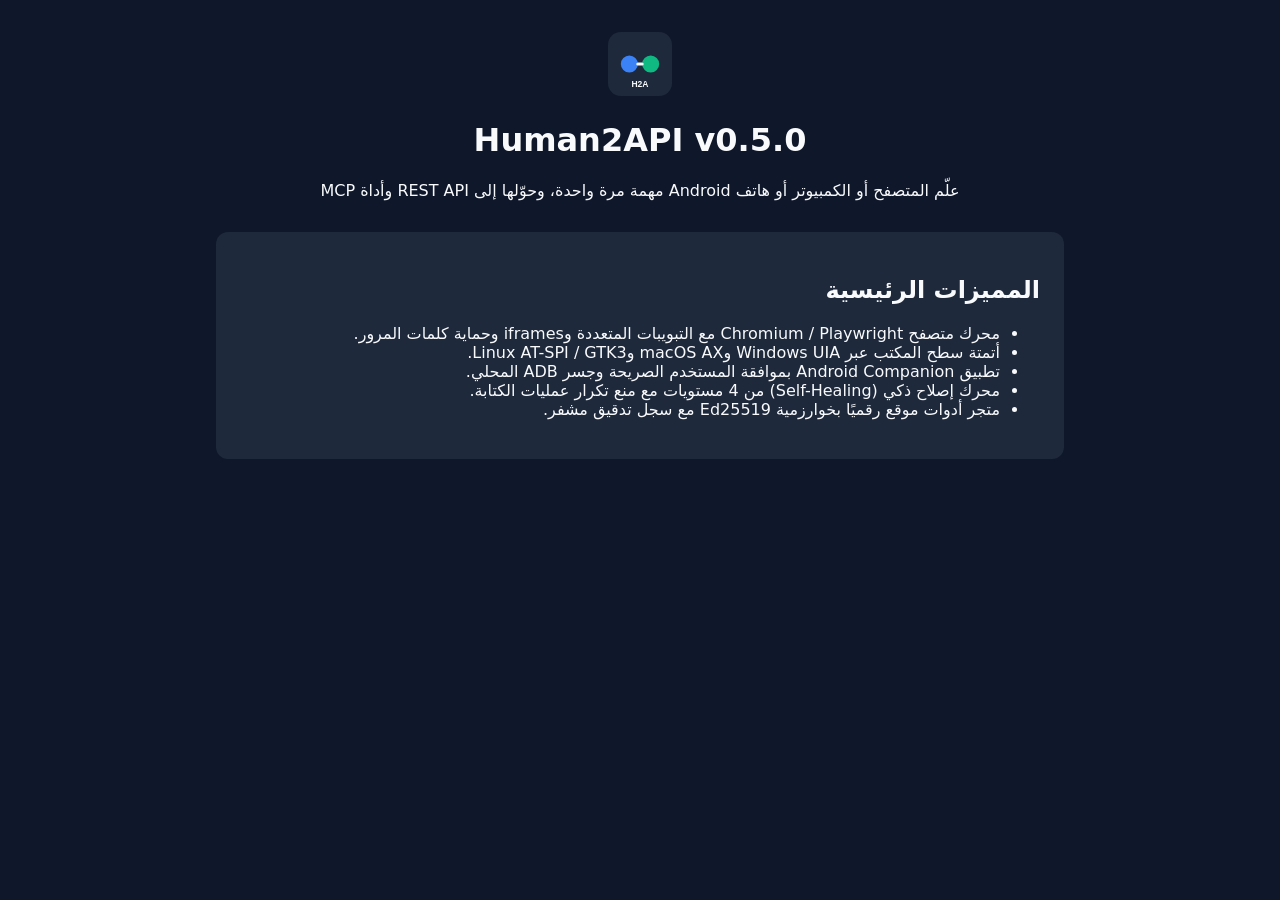
<file: docs/index.html>
<!DOCTYPE html>
<html lang="ar" dir="rtl">
<head>
  <meta charset="utf-8" />
  <meta name="viewport" content="width=device-width, initial-scale=1.0" />
  <title>Human2API v0.5.0 — وثائق المنصة الرسمية</title>
  <link rel="stylesheet" href="site.css" />
</head>
<body>
  <header>
    <img src="assets/logo.svg" alt="Human2API Logo" width="64" />
    <h1>Human2API v0.5.0</h1>
    <p>علّم المتصفح أو الكمبيوتر أو هاتف Android مهمة مرة واحدة، وحوّلها إلى REST API وأداة MCP</p>
  </header>
  <main>
    <section>
      <h2>المميزات الرئيسية</h2>
      <ul>
        <li>محرك متصفح Chromium / Playwright مع التبويبات المتعددة وiframes وحماية كلمات المرور.</li>
        <li>أتمتة سطح المكتب عبر Windows UIA وmacOS AX وLinux AT-SPI / GTK3.</li>
        <li>تطبيق Android Companion بموافقة المستخدم الصريحة وجسر ADB المحلي.</li>
        <li>محرك إصلاح ذكي (Self-Healing) من 4 مستويات مع منع تكرار عمليات الكتابة.</li>
        <li>متجر أدوات موقع رقميًا بخوارزمية Ed25519 مع سجل تدقيق مشفر.</li>
      </ul>
    </section>
  </main>
  <script src="site.js"></script>
</body>
</html>
</file>
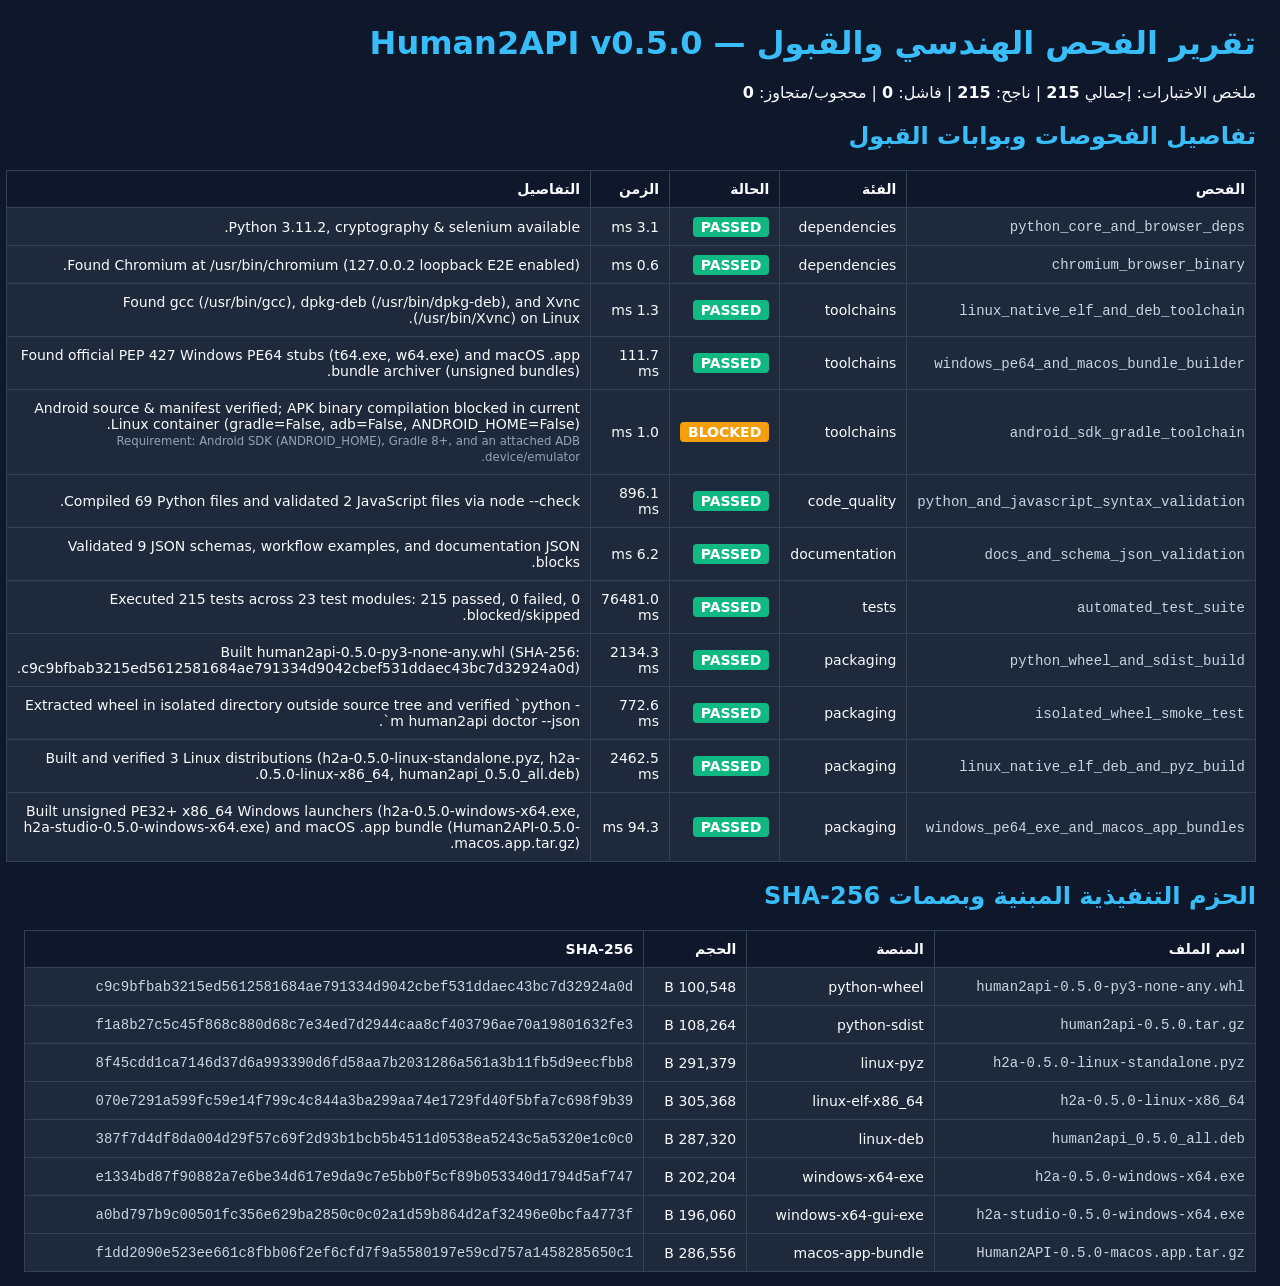
<file: verification/verification_report.html>
<!DOCTYPE html>
<html lang="ar" dir="rtl">
<head>
  <meta charset="utf-8" />
  <title>تقرير الفحص الهندسي الشامل - Human2API v0.5.0</title>
  <style>
    body { font-family: system-ui, sans-serif; margin: 24px; background: #0f172a; color: #f8fafc; }
    h1, h2 { color: #38bdf8; }
    table { width: 100%; border-collapse: collapse; margin-top: 12px; background: #1e293b; }
    th, td { border: 1px solid #334155; padding: 10px; text-align: right; font-size: 14px; }
    th { background: #0f172a; }
    code { direction: ltr; display: inline-block; color: #cbd5e1; }
  </style>
</head>
<body>
  <h1>تقرير الفحص الهندسي والقبول — Human2API v0.5.0</h1>
  <p>ملخص الاختبارات: إجمالي <strong>215</strong> | ناجح: <strong>215</strong> | فاشل: <strong>0</strong> | محجوب/متجاوز: <strong>0</strong></p>
  <h2>تفاصيل الفحوصات وبوابات القبول</h2>
  <table>
    <thead><tr><th>الفحص</th><th>الفئة</th><th>الحالة</th><th>الزمن</th><th>التفاصيل</th></tr></thead>
    <tbody><tr><td><code>python_core_and_browser_deps</code></td><td>dependencies</td><td><span style='background:#10b981;color:#fff;padding:2px 8px;border-radius:4px;font-weight:bold;'>PASSED</span></td><td>3.1 ms</td><td>Python 3.11.2, cryptography &amp; selenium available.</td></tr><tr><td><code>chromium_browser_binary</code></td><td>dependencies</td><td><span style='background:#10b981;color:#fff;padding:2px 8px;border-radius:4px;font-weight:bold;'>PASSED</span></td><td>0.6 ms</td><td>Found Chromium at /usr/bin/chromium (127.0.0.2 loopback E2E enabled).</td></tr><tr><td><code>linux_native_elf_and_deb_toolchain</code></td><td>toolchains</td><td><span style='background:#10b981;color:#fff;padding:2px 8px;border-radius:4px;font-weight:bold;'>PASSED</span></td><td>1.3 ms</td><td>Found gcc (/usr/bin/gcc), dpkg-deb (/usr/bin/dpkg-deb), and Xvnc (/usr/bin/Xvnc) on Linux.</td></tr><tr><td><code>windows_pe64_and_macos_bundle_builder</code></td><td>toolchains</td><td><span style='background:#10b981;color:#fff;padding:2px 8px;border-radius:4px;font-weight:bold;'>PASSED</span></td><td>111.7 ms</td><td>Found official PEP 427 Windows PE64 stubs (t64.exe, w64.exe) and macOS .app bundle archiver (unsigned bundles).</td></tr><tr><td><code>android_sdk_gradle_toolchain</code></td><td>toolchains</td><td><span style='background:#f59e0b;color:#fff;padding:2px 8px;border-radius:4px;font-weight:bold;'>BLOCKED</span></td><td>1.0 ms</td><td>Android source &amp; manifest verified; APK binary compilation blocked in current Linux container (gradle=False, adb=False, ANDROID_HOME=False).<br/><small style='color:#94a3b8'>Requirement: Android SDK (ANDROID_HOME), Gradle 8+, and an attached ADB device/emulator.</small></td></tr><tr><td><code>python_and_javascript_syntax_validation</code></td><td>code_quality</td><td><span style='background:#10b981;color:#fff;padding:2px 8px;border-radius:4px;font-weight:bold;'>PASSED</span></td><td>896.1 ms</td><td>Compiled 69 Python files and validated 2 JavaScript files via node --check.</td></tr><tr><td><code>docs_and_schema_json_validation</code></td><td>documentation</td><td><span style='background:#10b981;color:#fff;padding:2px 8px;border-radius:4px;font-weight:bold;'>PASSED</span></td><td>6.2 ms</td><td>Validated 9 JSON schemas, workflow examples, and documentation JSON blocks.</td></tr><tr><td><code>automated_test_suite</code></td><td>tests</td><td><span style='background:#10b981;color:#fff;padding:2px 8px;border-radius:4px;font-weight:bold;'>PASSED</span></td><td>76481.0 ms</td><td>Executed 215 tests across 23 test modules: 215 passed, 0 failed, 0 blocked/skipped.</td></tr><tr><td><code>python_wheel_and_sdist_build</code></td><td>packaging</td><td><span style='background:#10b981;color:#fff;padding:2px 8px;border-radius:4px;font-weight:bold;'>PASSED</span></td><td>2134.3 ms</td><td>Built human2api-0.5.0-py3-none-any.whl (SHA-256: c9c9bfbab3215ed5612581684ae791334d9042cbef531ddaec43bc7d32924a0d).</td></tr><tr><td><code>isolated_wheel_smoke_test</code></td><td>packaging</td><td><span style='background:#10b981;color:#fff;padding:2px 8px;border-radius:4px;font-weight:bold;'>PASSED</span></td><td>772.6 ms</td><td>Extracted wheel in isolated directory outside source tree and verified `python -m human2api doctor --json`.</td></tr><tr><td><code>linux_native_elf_deb_and_pyz_build</code></td><td>packaging</td><td><span style='background:#10b981;color:#fff;padding:2px 8px;border-radius:4px;font-weight:bold;'>PASSED</span></td><td>2462.5 ms</td><td>Built and verified 3 Linux distributions (h2a-0.5.0-linux-standalone.pyz, h2a-0.5.0-linux-x86_64, human2api_0.5.0_all.deb).</td></tr><tr><td><code>windows_pe64_exe_and_macos_app_bundles</code></td><td>packaging</td><td><span style='background:#10b981;color:#fff;padding:2px 8px;border-radius:4px;font-weight:bold;'>PASSED</span></td><td>94.3 ms</td><td>Built unsigned PE32+ x86_64 Windows launchers (h2a-0.5.0-windows-x64.exe, h2a-studio-0.5.0-windows-x64.exe) and macOS .app bundle (Human2API-0.5.0-macos.app.tar.gz).</td></tr></tbody>
  </table>
  <h2>الحزم التنفيذية المبنية وبصمات SHA-256</h2>
  <table>
    <thead><tr><th>اسم الملف</th><th>المنصة</th><th>الحجم</th><th>SHA-256</th></tr></thead>
    <tbody><tr><td><code>human2api-0.5.0-py3-none-any.whl</code></td><td>python-wheel</td><td>100,548 B</td><td><code>c9c9bfbab3215ed5612581684ae791334d9042cbef531ddaec43bc7d32924a0d</code></td></tr><tr><td><code>human2api-0.5.0.tar.gz</code></td><td>python-sdist</td><td>108,264 B</td><td><code>f1a8b27c5c45f868c880d68c7e34ed7d2944caa8cf403796ae70a19801632fe3</code></td></tr><tr><td><code>h2a-0.5.0-linux-standalone.pyz</code></td><td>linux-pyz</td><td>291,379 B</td><td><code>8f45cdd1ca7146d37d6a993390d6fd58aa7b2031286a561a3b11fb5d9eecfbb8</code></td></tr><tr><td><code>h2a-0.5.0-linux-x86_64</code></td><td>linux-elf-x86_64</td><td>305,368 B</td><td><code>070e7291a599fc59e14f799c4c844a3ba299aa74e1729fd40f5bfa7c698f9b39</code></td></tr><tr><td><code>human2api_0.5.0_all.deb</code></td><td>linux-deb</td><td>287,320 B</td><td><code>387f7d4df8da004d29f57c69f2d93b1bcb5b4511d0538ea5243c5a5320e1c0c0</code></td></tr><tr><td><code>h2a-0.5.0-windows-x64.exe</code></td><td>windows-x64-exe</td><td>202,204 B</td><td><code>e1334bd87f90882a7e6be34d617e9da9c7e5bb0f5cf89b053340d1794d5af747</code></td></tr><tr><td><code>h2a-studio-0.5.0-windows-x64.exe</code></td><td>windows-x64-gui-exe</td><td>196,060 B</td><td><code>a0bd797b9c00501fc356e629ba2850c0c02a1d59b864d2af32496e0bcfa4773f</code></td></tr><tr><td><code>Human2API-0.5.0-macos.app.tar.gz</code></td><td>macos-app-bundle</td><td>286,556 B</td><td><code>f1dd2090e523ee661c8fbb06f2ef6cfd7f9a5580197e59cd757a1458285650c1</code></td></tr></tbody>
  </table>
</body>
</html>
</file>
<file: docs/site.css>
body { font-family: system-ui, sans-serif; background: #0f172a; color: #f8fafc; margin: 0; padding: 32px; }
header { text-align: center; margin-bottom: 32px; }
main { max-width: 800px; margin: 0 auto; background: #1e293b; padding: 24px; border-radius: 12px; }
</file>
